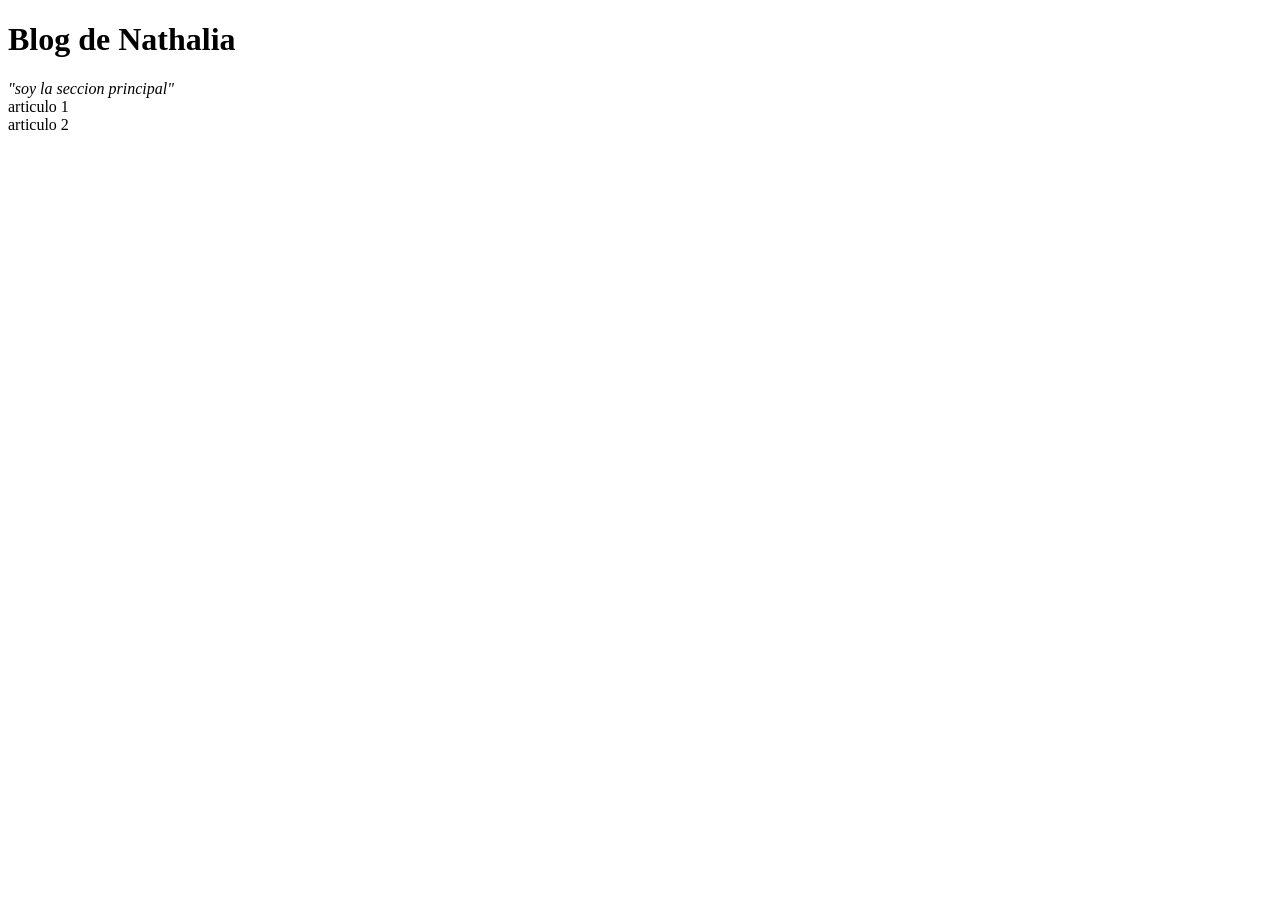
<file: C1.1/index.html>
<!doctype html>
<!--identifica el tipo de documento-->
<html lang="en">
  <head>
    <meta charset="UTF-8" />
    <!--tipo de codificacion-->
    <meta name="viewport" content="width=device-width, initial-scale=1.0" />
    <!--parametros de confiuracion inicial-->
    <title>Titulo</title>
  </head>

  <body>
    <!--
    Crea el esqueleto de un blog con una cabecera, una sección principal con dos artículos y un pie de página, usando solo etiquetas semánticas.
    -->
    <main>
      <header>
        <h1>Blog de Nathalia</h1>
      </header>

      <section>
        <i>"soy la seccion principal"</i
        ><!--para colocar letra italica-->
        <article id="art1">articulo 1</article>
        <article id="art2">articulo 2</article>
      </section>

    </main>

  </body>

  <!--javascript-->
</html>

<!--
6. Trivia
¿Qué etiqueta define el contenido principal de una web?.
¿Para qué sirve el atributo id?.
¿Es obligatorio cerrar todas las etiquetas?.
-->
</file>
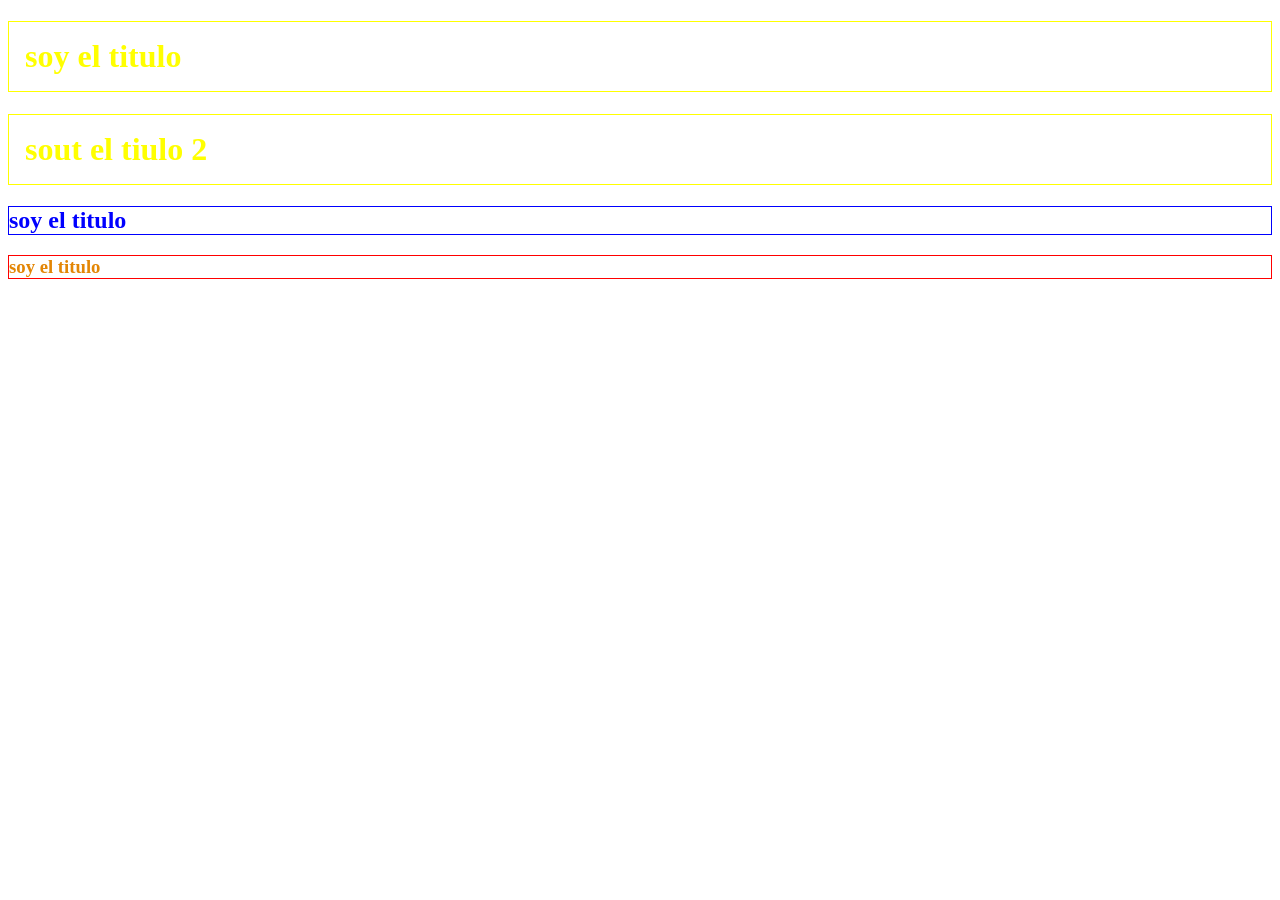
<file: C1.2/index.html>
<!doctype html>
<html lang="en">
  <head>
    <meta charset="UTF-8" />
    <meta name="viewport" content="width=device-width, initial-scale=1.0" />
    <title>C1.2</title>
    <link rel="stylesheet" href="style.css" />
  </head>

  <body>

    <h1>soy el titulo</h1>
    <h1>sout el tiulo 2</h1>
    <h2 class="Titulo2">soy el titulo</h2>
    <h3 id="titulo3">soy el titulo</h3>

  </body>

</html>
</file>
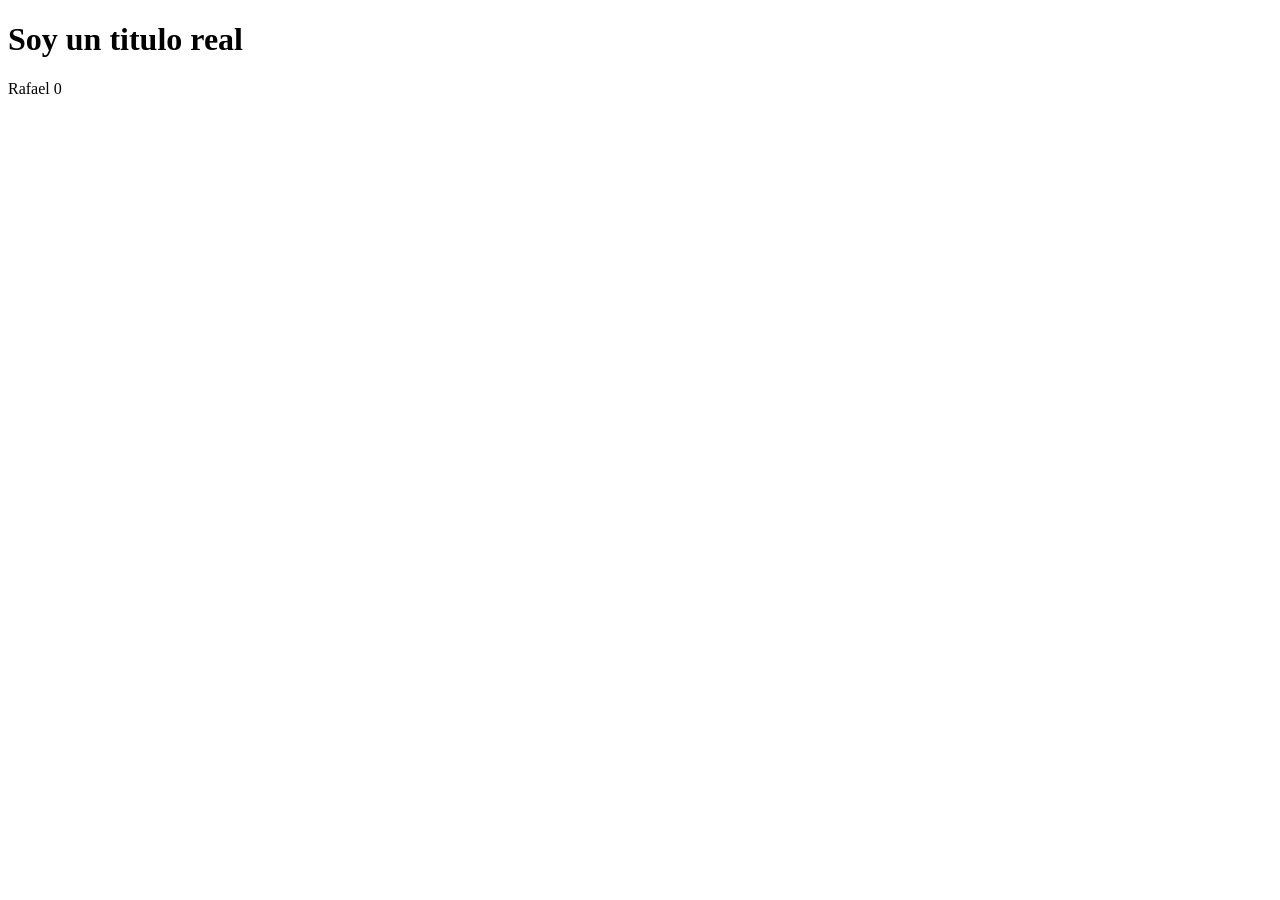
<file: C1.3/index.html>
<!doctype html>
<html lang="en">
  <head>
    <meta charset="UTF-8" />
    <meta name="viewport" content="width=device-width, initial-scale=1.0" />
    <title>Document</title>
  </head>
  <body>
    <h1 id="titulo">soy el titulo</h1>
    <p id="mensaje"></p>
  </body>
  <script src="index.js"></script>
</html>

<!--
Trivia

¿Qué diferencia hay entre let y const?

¿Para qué sirve console.log?
-->
</file>
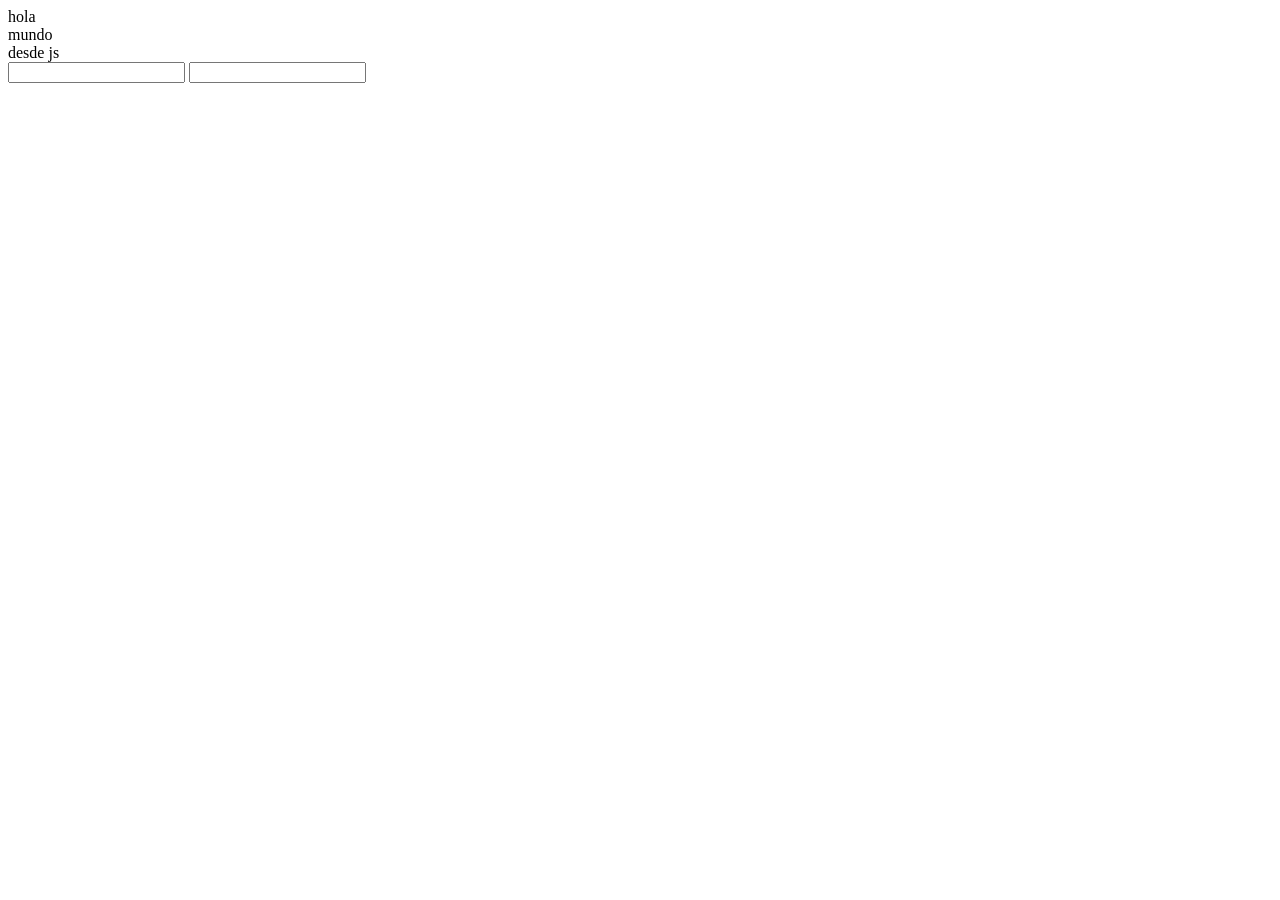
<file: C1/index.html>
<!DOCTYPE html>
<html lang="en">
<head>
    <meta charset="UTF-8">
    <meta name="viewport" content="width=device-width, initial-scale=1.0">
    <title>Document</title>
    <link rel="stylesheet" href="styles.css">
</head>
<body>
    <div id="div1">hola</div>
    <div id="div2">mundo</div>
    <div id="div3">desde html</div>

    <form action="">
        <input type="text" name="" id="">
        <input type="number" name="" id="">
    </form>
</body>
<script src="index.js"></script>
</html>
</file>
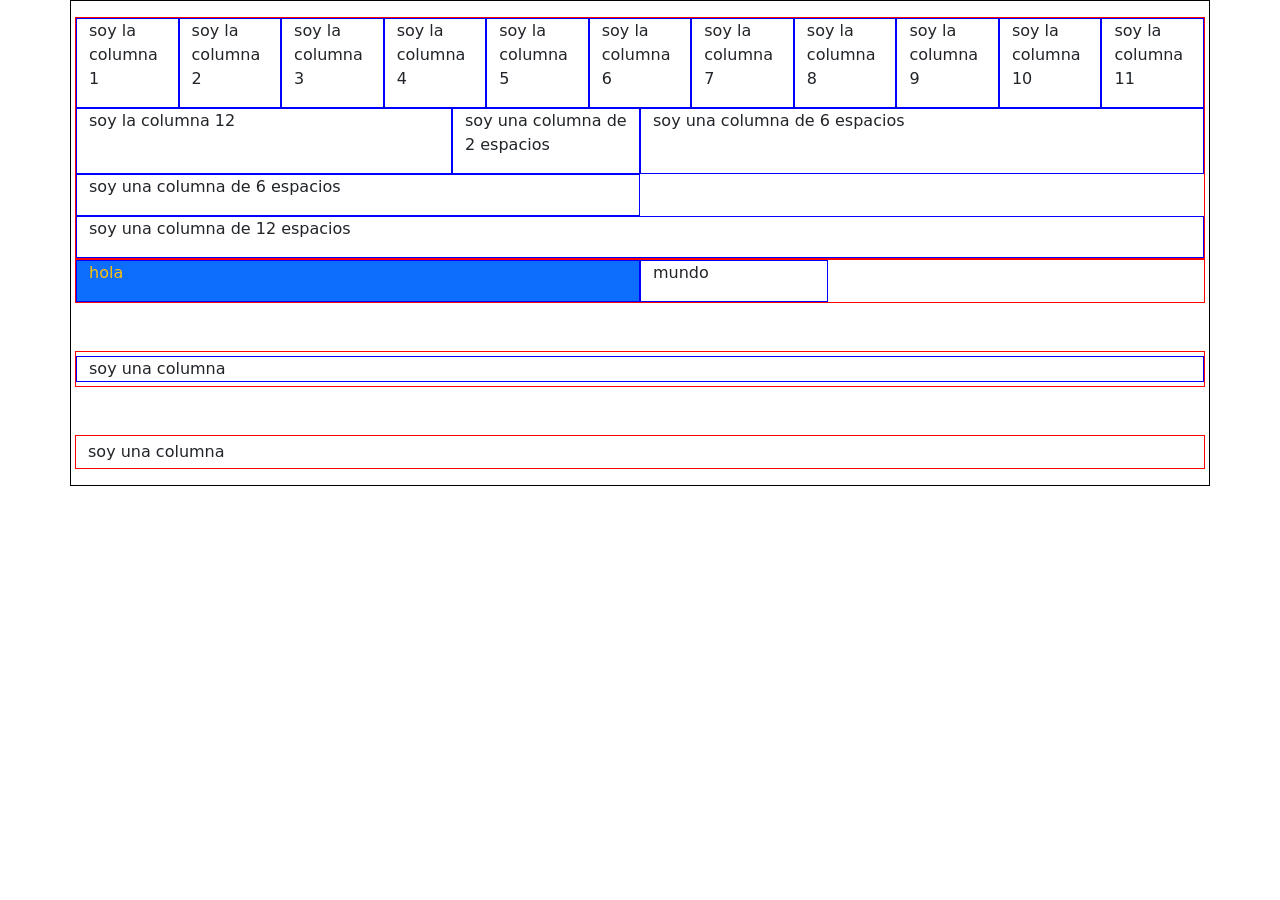
<file: C3/C3.1/index.html>
<!doctype html>
<html lang="en">
  <head>
    <meta charset="UTF-8" />
    <meta name="viewport" content="width=device-width, initial-scale=1.0" />
    <title>Bootstrap</title>
    <link
      href="https://cdn.jsdelivr.net/npm/bootstrap@5.3.8/dist/css/bootstrap.min.css"
      rel="stylesheet"
      integrity="sha384-sRIl4kxILFvY47J16cr9ZwB07vP4J8+LH7qKQnuqkuIAvNWLzeN8tE5YBujZqJLB"
      crossorigin="anonymous"
    />
    <style>
      .container {
        border: 1px solid black !important;
        padding: 1rem;
      }
      .row {
        border: 1px solid red !important;
      }
      .col,
      .col-2,
      .col-6,
      .col-12,
      .col-5 {
        border: 1px solid blue !important;
      }
    </style>
  </head>
  <!--1. conatiner-->
  <body class="container">
    <!--2. row-->
    <div class="row">
      <!--3. columnas-->
      <div class="col">
        <p>soy la columna 1</p>
      </div>
      <div class="col">
        <p>soy la columna 2</p>
      </div>
      <div class="col">
        <p>soy la columna 3</p>
      </div>
      <div class="col">
        <p>soy la columna 4</p>
      </div>
      <div class="col">
        <p>soy la columna 5</p>
      </div>
      <div class="col">
        <p>soy la columna 6</p>
      </div>
      <div class="col">
        <p>soy la columna 7</p>
      </div>
      <div class="col">
        <p>soy la columna 8</p>
      </div>
      <div class="col">
        <p>soy la columna 9</p>
      </div>
      <div class="col">
        <p>soy la columna 10</p>
      </div>
      <div class="col">
        <p>soy la columna 11</p>
      </div>
      <div class="col">
        <p>soy la columna 12</p>
      </div>

      <div class="col-2">
        <p>soy una columna de 2 espacios</p>
      </div>

      <div class="col-6">
        <p>soy una columna de 6 espacios</p>
      </div>

      <div class="col-6">
        <p>soy una columna de 6 espacios</p>
      </div>

      <div class="col-12">
        <p>soy una columna de 12 espacios</p>
      </div>
    </div>

    <div class="row">
      <div class="col-6 bg-primary text-warning">
        <p>hola</p>
      </div>
      <div class="col-2">
        <p>mundo</p>
      </div>
    </div>

    <div class="row mt-5 py-1">
      <div class="col-5 col-md-6 col-lg-12">soy una columna</div>
    </div>

    <div class="row mt-5 py-1">
      <div class="col-sm-5 col-md-6 col-lg-12">soy una columna</div>
    </div>

    <script
      src="https://cdn.jsdelivr.net/npm/bootstrap@5.3.8/dist/js/bootstrap.bundle.min.js"
      integrity="sha384-FKyoEForCGlyvwx9Hj09JcYn3nv7wiPVlz7YYwJrWVcXK/BmnVDxM+D2scQbITxI"
      crossorigin="anonymous"
    ></script>
  </body>
</html>
</file>
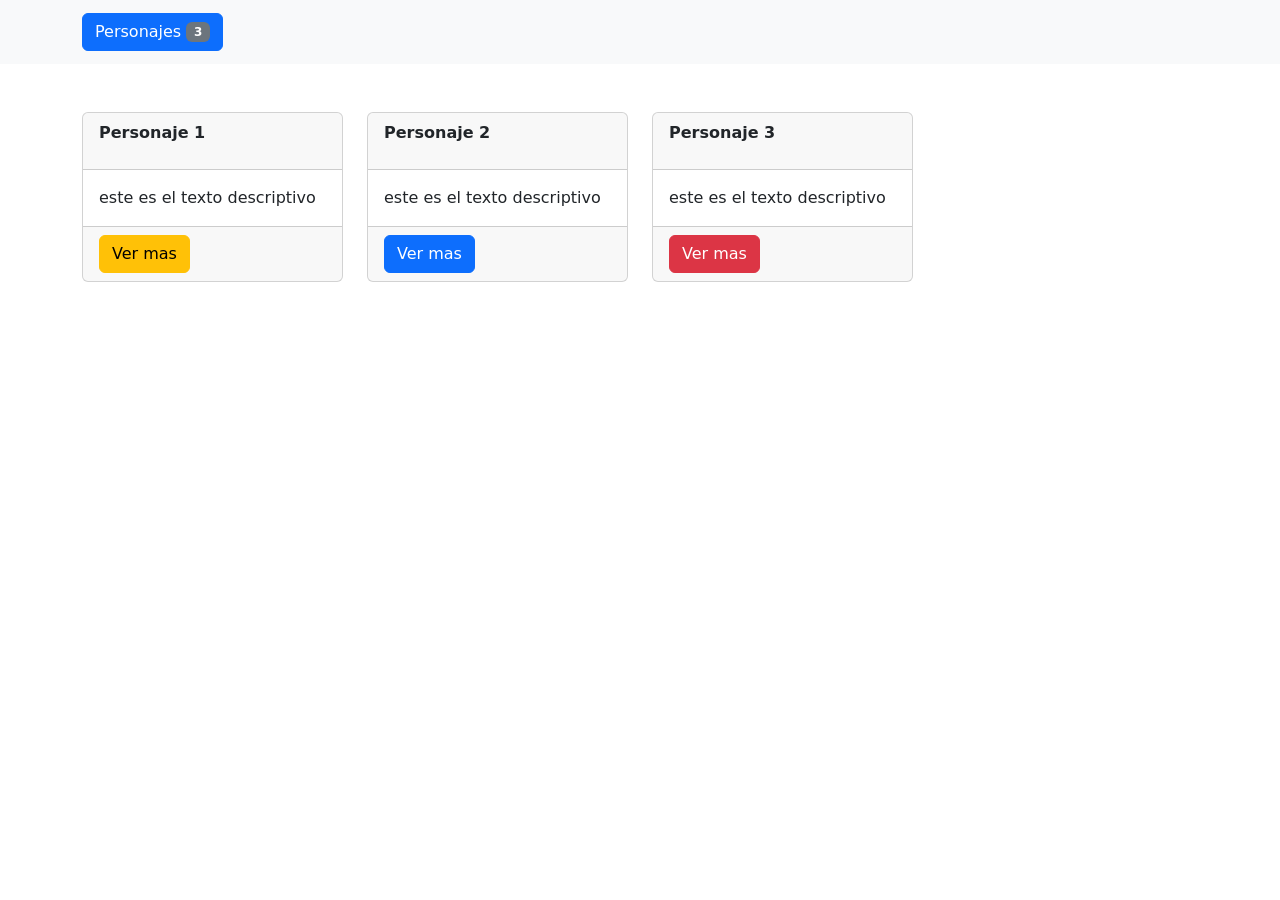
<file: C3/C3.2/index.html>
<!doctype html>
<html lang="en">
  <head>
    <meta charset="UTF-8" />
    <meta name="viewport" content="width=device-width, initial-scale=1.0" />
    <title>Bootstrap</title>
    <link
      href="https://cdn.jsdelivr.net/npm/bootstrap@5.3.8/dist/css/bootstrap.min.css"
      rel="stylesheet"
      integrity="sha384-sRIl4kxILFvY47J16cr9ZwB07vP4J8+LH7qKQnuqkuIAvNWLzeN8tE5YBujZqJLB"
      crossorigin="anonymous"
    />
  </head>
  <body>
    <!---
    <button class="btn btn-success">Presioname</button>

    <div class="row">
      <div class="col-2">
        <div class="card">
          <div class="card-header">Soy el encabezado</div>
          <div class="card-body">Soy el cuerpo</div>
          <div class="card-footer">soy el pie de pagina</div>
        </div>
      </div>
    </div>

    <div class="alert alert-info" role="alert">
      A simple info alert—check it out!
    </div>

    <div class="accordion" id="accordionExample">
      <div class="accordion-item">
        <h2 class="accordion-header">
          <button
            class="accordion-button"
            type="button"
            data-bs-toggle="collapse"
            data-bs-target="#collapseOne"
            aria-expanded="true"
            aria-controls="collapseOne"
          >
            Accordion Item #1
          </button>
        </h2>
        <div
          id="collapseOne"
          class="accordion-collapse collapse show"
          data-bs-parent="#accordionExample"
        >
          <div class="accordion-body">
            <strong>This is the first item’s accordion body.</strong> It is
            shown by default, until the collapse plugin adds the appropriate
            classes that we use to style each element. These classes control the
            overall appearance, as well as the showing and hiding via CSS
            transitions. You can modify any of this with custom CSS or
            overriding our default variables. It’s also worth noting that just
            about any HTML can go within the <code>.accordion-body</code>,
            though the transition does limit overflow.
          </div>
        </div>
      </div>
      <div class="accordion-item">
        <h2 class="accordion-header">
          <button
            class="accordion-button collapsed"
            type="button"
            data-bs-toggle="collapse"
            data-bs-target="#collapseTwo"
            aria-expanded="false"
            aria-controls="collapseTwo"
          >
            Accordion Item #2
          </button>
        </h2>
        <div
          id="collapseTwo"
          class="accordion-collapse collapse"
          data-bs-parent="#accordionExample"
        >
          <div class="accordion-body">
            <strong>This is the second item’s accordion body.</strong> It is
            hidden by default, until the collapse plugin adds the appropriate
            classes that we use to style each element. These classes control the
            overall appearance, as well as the showing and hiding via CSS
            transitions. You can modify any of this with custom CSS or
            overriding our default variables. It’s also worth noting that just
            about any HTML can go within the <code>.accordion-body</code>,
            though the transition does limit overflow.
          </div>
        </div>
      </div>
      <div class="accordion-item">
        <h2 class="accordion-header">
          <button
            class="accordion-button collapsed"
            type="button"
            data-bs-toggle="collapse"
            data-bs-target="#collapseThree"
            aria-expanded="false"
            aria-controls="collapseThree"
          >
            Accordion Item #3
          </button>
        </h2>
        <div
          id="collapseThree"
          class="accordion-collapse collapse"
          data-bs-parent="#accordionExample"
        >
          <div class="accordion-body">
            <strong>This is the third item’s accordion body.</strong> It is
            hidden by default, until the collapse plugin adds the appropriate
            classes that we use to style each element. These classes control the
            overall appearance, as well as the showing and hiding via CSS
            transitions. You can modify any of this with custom CSS or
            overriding our default variables. It’s also worth noting that just
            about any HTML can go within the <code>.accordion-body</code>,
            though the transition does limit overflow.
          </div>
        </div>
      </div>
    </div>

    <p class="bg-danger">hola mundo</p>

    <button class="btn btn-primary shadow">Boton Pro</button>

    <!-- Example split danger button -->
    <!--<div class="btn-group">
      <button type="button" class="btn btn-danger">Danger</button>
      <button
        type="button"
        class="btn btn-danger dropdown-toggle dropdown-toggle-split"
        data-bs-toggle="dropdown"
        aria-expanded="false"
      >
        <span class="visually-hidden">Toggle Dropdown</span>
      </button>
      <ul class="dropdown-menu">
        <li><a class="dropdown-item" href="#">Action</a></li>
        <li><a class="dropdown-item" href="#">Another action</a></li>
        <li><a class="dropdown-item" href="#">Something else here</a></li>
        <li><hr class="dropdown-divider" /></li>
        <li><a class="dropdown-item" href="#">Separated link</a></li>
      </ul>
    </div>
  -->

    <nav class="navbar bg-body-tertiary">
      <div class="container">
        <a class="navbar-brand" href="#">
          <button type="button" class="btn btn-primary">
            Personajes <span class="badge text-bg-secondary">3</span>
          </button>
        </a>
      </div>
    </nav>
    <main class="container my-5">
      <div class="row">

        <div class="col-3">
          <div class="card">
            <div class="card-header">
              <p class="fw-bold">Personaje 1</p>
            </div>
            <div class="card-body">este es el texto descriptivo</div>
            <div class="card-footer">
              <button class="btn btn-warning">Ver mas</button>
            </div>
          </div>
        </div>

        <div class="col-3">
          <div class="card">
            <div class="card-header">
              <p class="fw-bold">Personaje 2</p>
            </div>
            <div class="card-body">este es el texto descriptivo</div>
            <div class="card-footer">
              <button class="btn btn-primary">Ver mas</button>
            </div>
          </div>
        </div>

        <div class="col-3">
          <div class="card">
            <div class="card-header">
              <p class="fw-bold">Personaje 3</p>
            </div>
            <div class="card-body">este es el texto descriptivo</div>
            <div class="card-footer">
              <button class="btn btn-danger">Ver mas</button>
            </div>
          </div>
        </div>

      </div>
      
    </main>
  </body>
  <script
    src="https://cdn.jsdelivr.net/npm/bootstrap@5.3.8/dist/js/bootstrap.bundle.min.js"
    integrity="sha384-FKyoEForCGlyvwx9Hj09JcYn3nv7wiPVlz7YYwJrWVcXK/BmnVDxM+D2scQbITxI"
    crossorigin="anonymous"
  ></script>
</html>
</file>
<file: C1.2/style.css>
/*selector de eituqetas*/
h1 {
  color: yellow;
  border: 1px solid yellow;
  padding: 1rem;
}

.Titulo2 {
  color: blue;
  border: 1px solid blue;
}

#titulo3 {
  border: 1px solid red;
  color: #e38605;
}
</file>
<file: C1/styles.css>
body{
    
}
</file>
